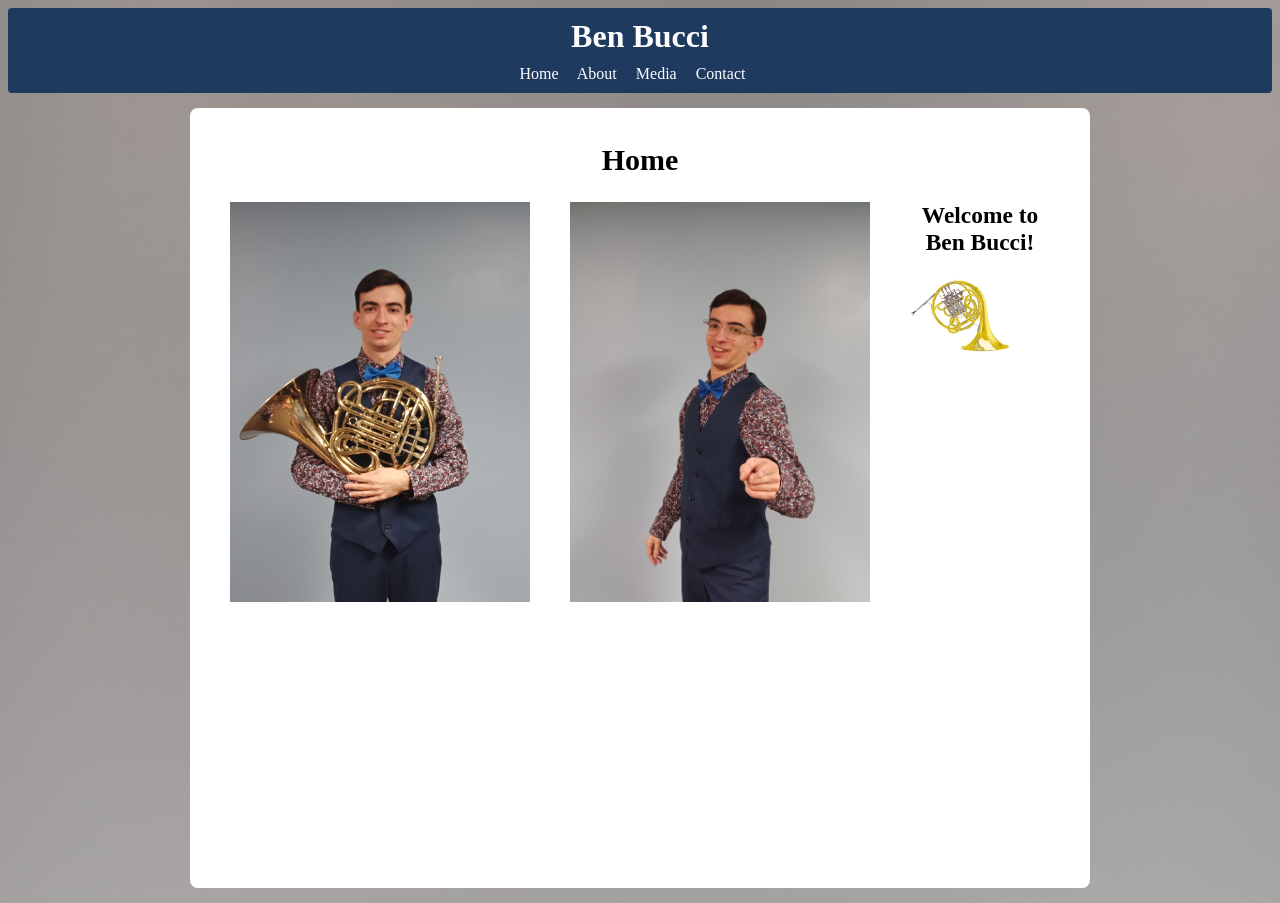
<file: index.html>
<!DOCTYPE html>
<html lang="en">
<head>
    <meta charset="UTF-8">
    <meta name="viewport" content="width=device-width, initial-scale=1.0">
    <title>Home | Benjamin Bucci</title>
    <link rel="stylesheet" href="style.css">

    <script>
        function hoverNavigate(page) {
            const currentPage =
                window.location.pathname.split('/').pop();

            if (currentPage !== page) {
                window.location.href = page;
            }
        }
    </script>
</head>
<body>

    <header>
        <h1>Ben Bucci</h1>
        <nav>
            <a href="index.html" onmouseover="hoverNavigate('index.html')">Home</a>
            <a href="about.html" onmouseover="hoverNavigate('about.html')">About</a>
            <a href="media.html" onmouseover="hoverNavigate('media.html')">Media</a>
            <a href="contact.html" onmouseover="hoverNavigate('contact.html')">Contact</a>
        </nav>
    </header>

    <main>
        <h2>Home</h2>
        
        <img src="images\propping horn, smiling 2 (zoomed).jpg" width="300px">
        <img src="images/facing left, low point, slightly leaning back.jpg" width="300px">

        <h3>Welcome to Ben Bucci!</h3>

        <img src="images\Conn10DFrenchHorn.jpg" width="100px">

    </main>

</body>
</html>
</file>
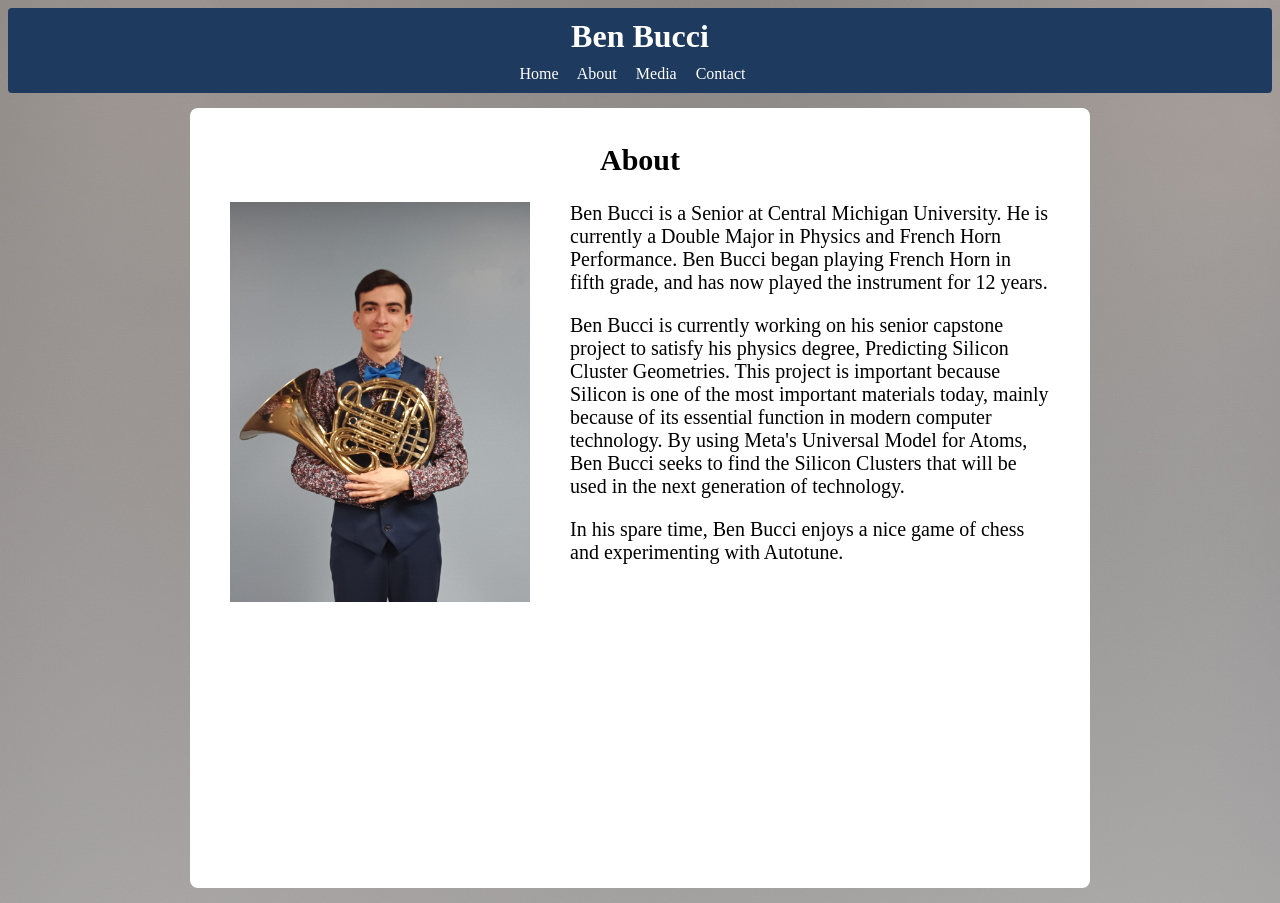
<file: about.html>
<!DOCTYPE html>
<html lang="en">
<head>
    <meta charset="UTF-8">
    <meta name="viewport" content="width=device-width, initial-scale=1.0">
    <title>About | Benjamin Bucci</title>
    <link rel="stylesheet" href="style.css">

    <script>
        function hoverNavigate(page) {
            const currentPage =
                window.location.pathname.split('/').pop();

            if (currentPage !== page) {
                window.location.href = page;
            }
        }
    </script>
</head>

<body>

    <header>
        <h1>Ben Bucci</h1>
        <nav>
            <a href="index.html" onmouseover="hoverNavigate('index.html')">Home</a>
            <a href="about.html" onmouseover="hoverNavigate('about.html')">About</a>
            <a href="media.html" onmouseover="hoverNavigate('media.html')">Media</a>
            <a href="contact.html" onmouseover="hoverNavigate('contact.html')">Contact</a>
        </nav>      
    </header>

    <main>
        <h2>About</h2>

        <img src="images\propping horn, smiling 2 (zoomed).jpg" width="300px">

        <p>Ben Bucci is a Senior at Central Michigan University. He is currently a Double Major in Physics and French Horn Performance. Ben Bucci began playing French Horn in fifth grade, and has now played the instrument for 12 years. </p>
        <p>Ben Bucci is currently working on his senior capstone project to satisfy his physics degree, Predicting Silicon Cluster Geometries. This project is important because Silicon is one of the most important materials today, mainly because of its essential function in modern computer technology. By using Meta's Universal Model for Atoms, Ben Bucci seeks to find the Silicon Clusters that will be used in the next generation of technology. </p>
        <p>In his spare time, Ben Bucci enjoys a nice game of chess and experimenting with Autotune.</p>
    </main>

</body>
</html>
</file>
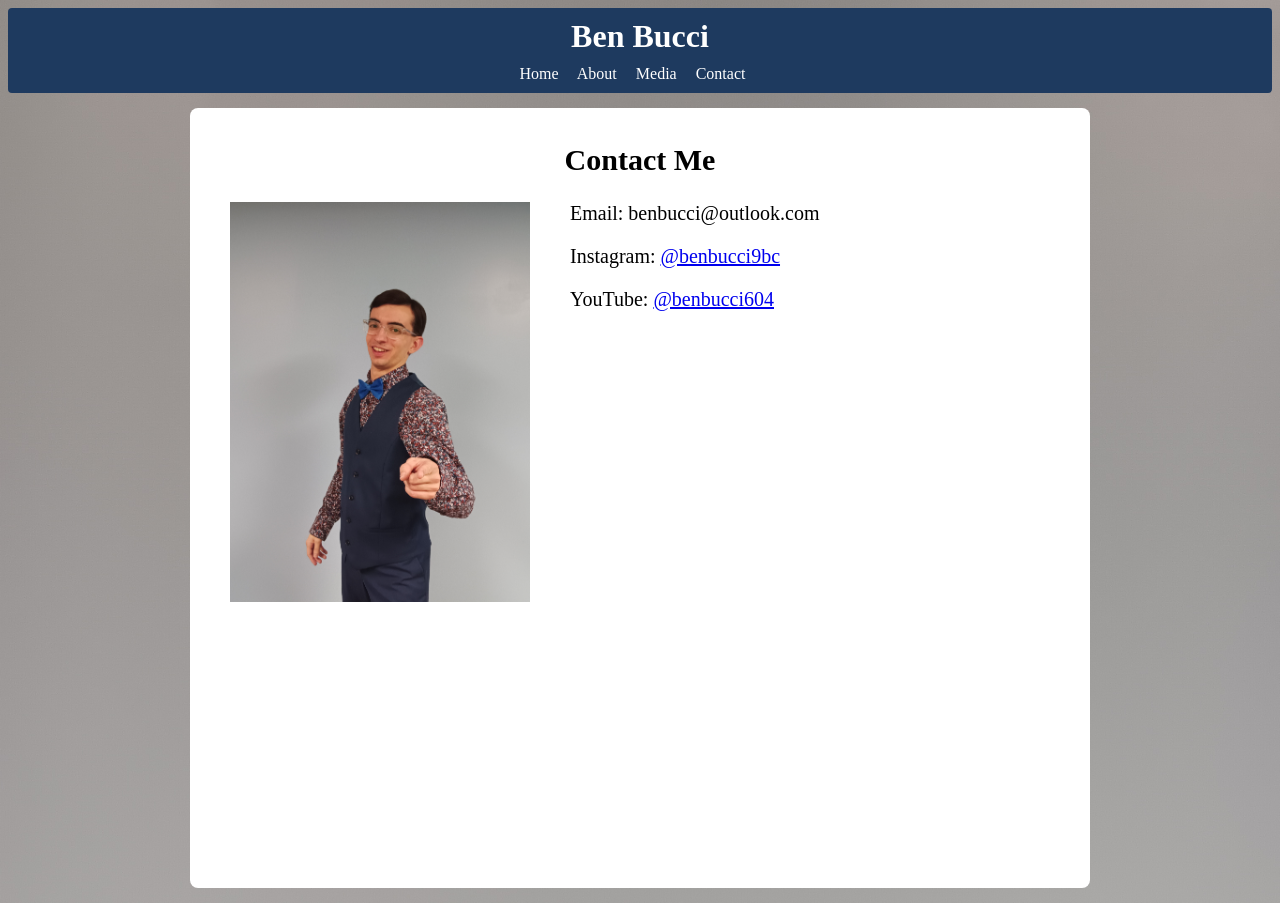
<file: contact.html>
<!DOCTYPE html>
<html lang="en">
<head>
    <meta charset="UTF-8">
    <meta name="viewport" content="width=device-width, initial-scale=1.0">
    <title>Contact | Benjamin Bucci</title>
    <link rel="stylesheet" href="style.css">

    <script>
        function hoverNavigate(page) {
            const currentPage =
                window.location.pathname.split('/').pop();

            if (currentPage !== page) {
                window.location.href = page;
            }
        }
    </script>
</head>
<body>

    <header>
        <h1>Ben Bucci</h1>
        <nav>
            <a href="index.html" onmouseover="hoverNavigate('index.html')">Home</a>
            <a href="about.html" onmouseover="hoverNavigate('about.html')">About</a>
            <a href="media.html" onmouseover="hoverNavigate('media.html')">Media</a>
            <a href="contact.html" onmouseover="hoverNavigate('contact.html')">Contact</a>
        </nav>
    </header>

    <main>
        <h2>Contact Me</h2>

        <img src="images/facing left, low point, slightly leaning back.jpg" width="300px">

        <p>Email: benbucci@outlook.com</p>
        <p>Instagram: <a href="https://www.instagram.com/benbucci9bc/">@benbucci9bc</a></p>
        <p>YouTube: <a href="https://www.youtube.com/channel/UCoNsza1-hPoK1Udqh8WJiwA">@benbucci604</a></p>
    </main>

</body>
</html>
</file>
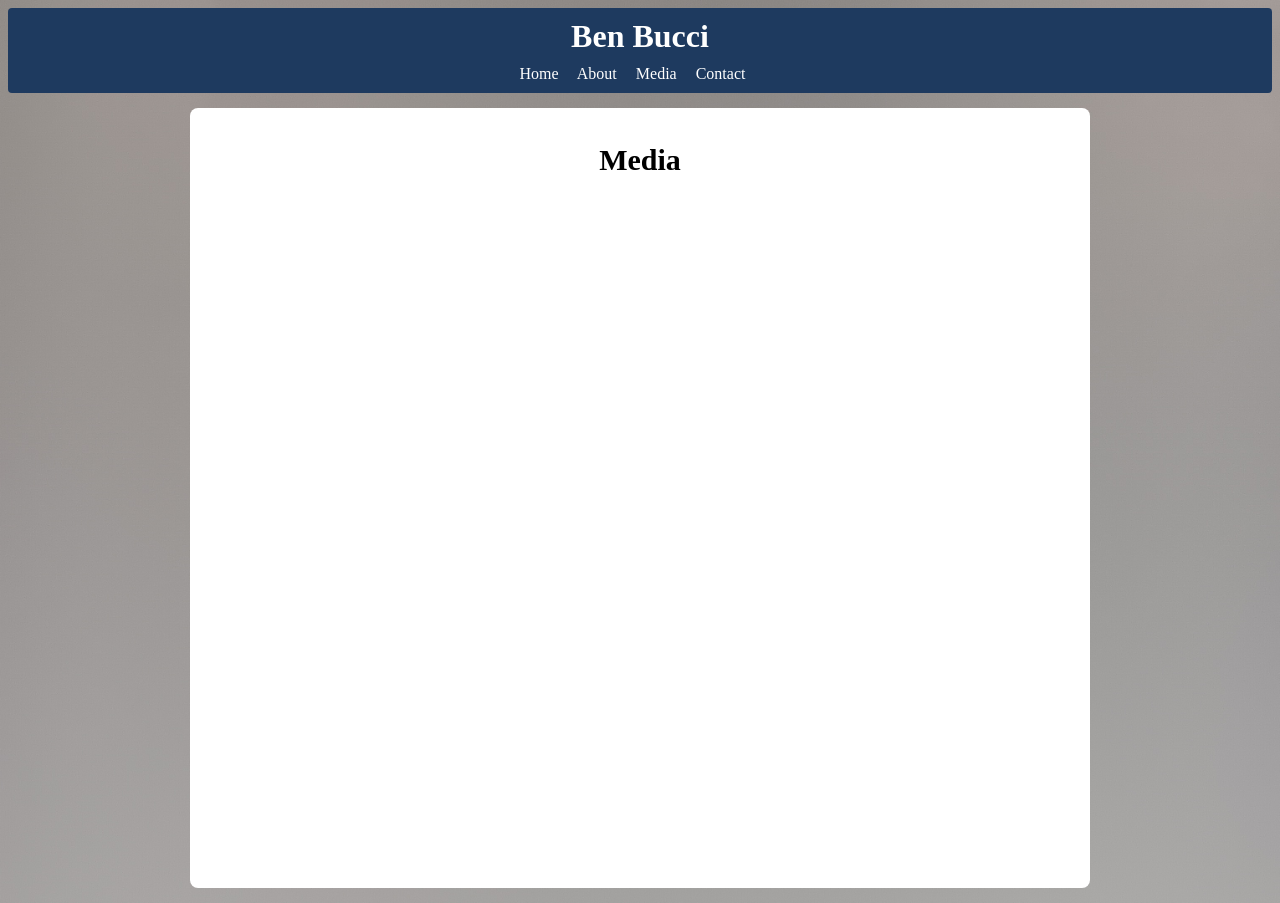
<file: media.html>
<!DOCTYPE html>
<html lang="en">
<head>
    <meta charset="UTF-8">
    <meta name="viewport" content="width=device-width, initial-scale=1.0">
    <title>Media | Benjamin Bucci</title>
    <link rel="stylesheet" href="style.css">

    <script>
        function hoverNavigate(page) {
            const currentPage =
                window.location.pathname.split('/').pop();

            if (currentPage !== page) {
                window.location.href = page;
            }
        }
    </script>
</head>
<body>

    <header>
        <h1>Ben Bucci</h1>
        <nav>
            <a href="index.html" onmouseover="hoverNavigate('index.html')">Home</a>
            <a href="about.html" onmouseover="hoverNavigate('about.html')">About</a>
            <a href="media.html" onmouseover="hoverNavigate('media.html')">Media</a>
            <a href="contact.html" onmouseover="hoverNavigate('contact.html')">Contact</a>
        </nav>
    </header>

    <main>
        <h2>Media</h2>

        <iframe
            style="aspect-ratio: 9 / 16; width: 30%; max-width: 600px;"
            src="https://www.youtube.com/embed/1nlfOlRbjDc"
            title="YouTube Short"
            frameborder="0"
            allowfullscreen>
        </iframe>

        <iframe
            style="aspect-ratio: 9 / 16; width: 30%; max-width: 600px;"
            src="https://www.youtube.com/embed/r1VOt_31Fmc"
            title="YouTube Short"
            frameborder="0"
            allowfullscreen>
        </iframe>

        <iframe
            style="aspect-ratio: 9 / 16; width: 30%; max-width: 600px;"
            src="https://www.youtube.com/embed/lL580sWcziU"
            title="YouTube Short"
            frameborder="0"
            allowfullscreen>
        </iframe>

    </main>

</body>
</html>
</file>
<file: style.css>
* {
    box-sizing: border-box;
}

body {
    background-image: url("images/Background.jpg");
    background-size: cover;
    background-position: center;
    background-repeat: no-repeat;
    background-attachment: fixed;
}

header {
    background-color: #1e3a5f;
    color: white;
    padding:10px;
    border-radius: 4px;
    text-align: center;
}

header h1 {
    margin: 0;
    text-align: center;
}

nav {
    margin-top: 10px;
}

nav a {
    color: white;
    text-decoration: none;
    margin-right: 15px;
}

main {
    max-width: 900px;
    margin: 15px auto;
    padding: 10px 40px;
    background: white;
    border-radius: 8px;
    text-align: center;
    min-height: calc(100vh - 120px);
    font-size: 20px;
}

main p {
    text-align: left;
}

img {
    float: left;
    margin-right: 40px;
}

.video-row {
    display: flex;
    justify-content: center;
    gap: 40px;
    flex-wrap: wrap;
}

.video-row iframe {
    width: 30%;
    max-width: 250px;
    aspect-ratio: 9 / 16;
    border: none;
}
</file>
